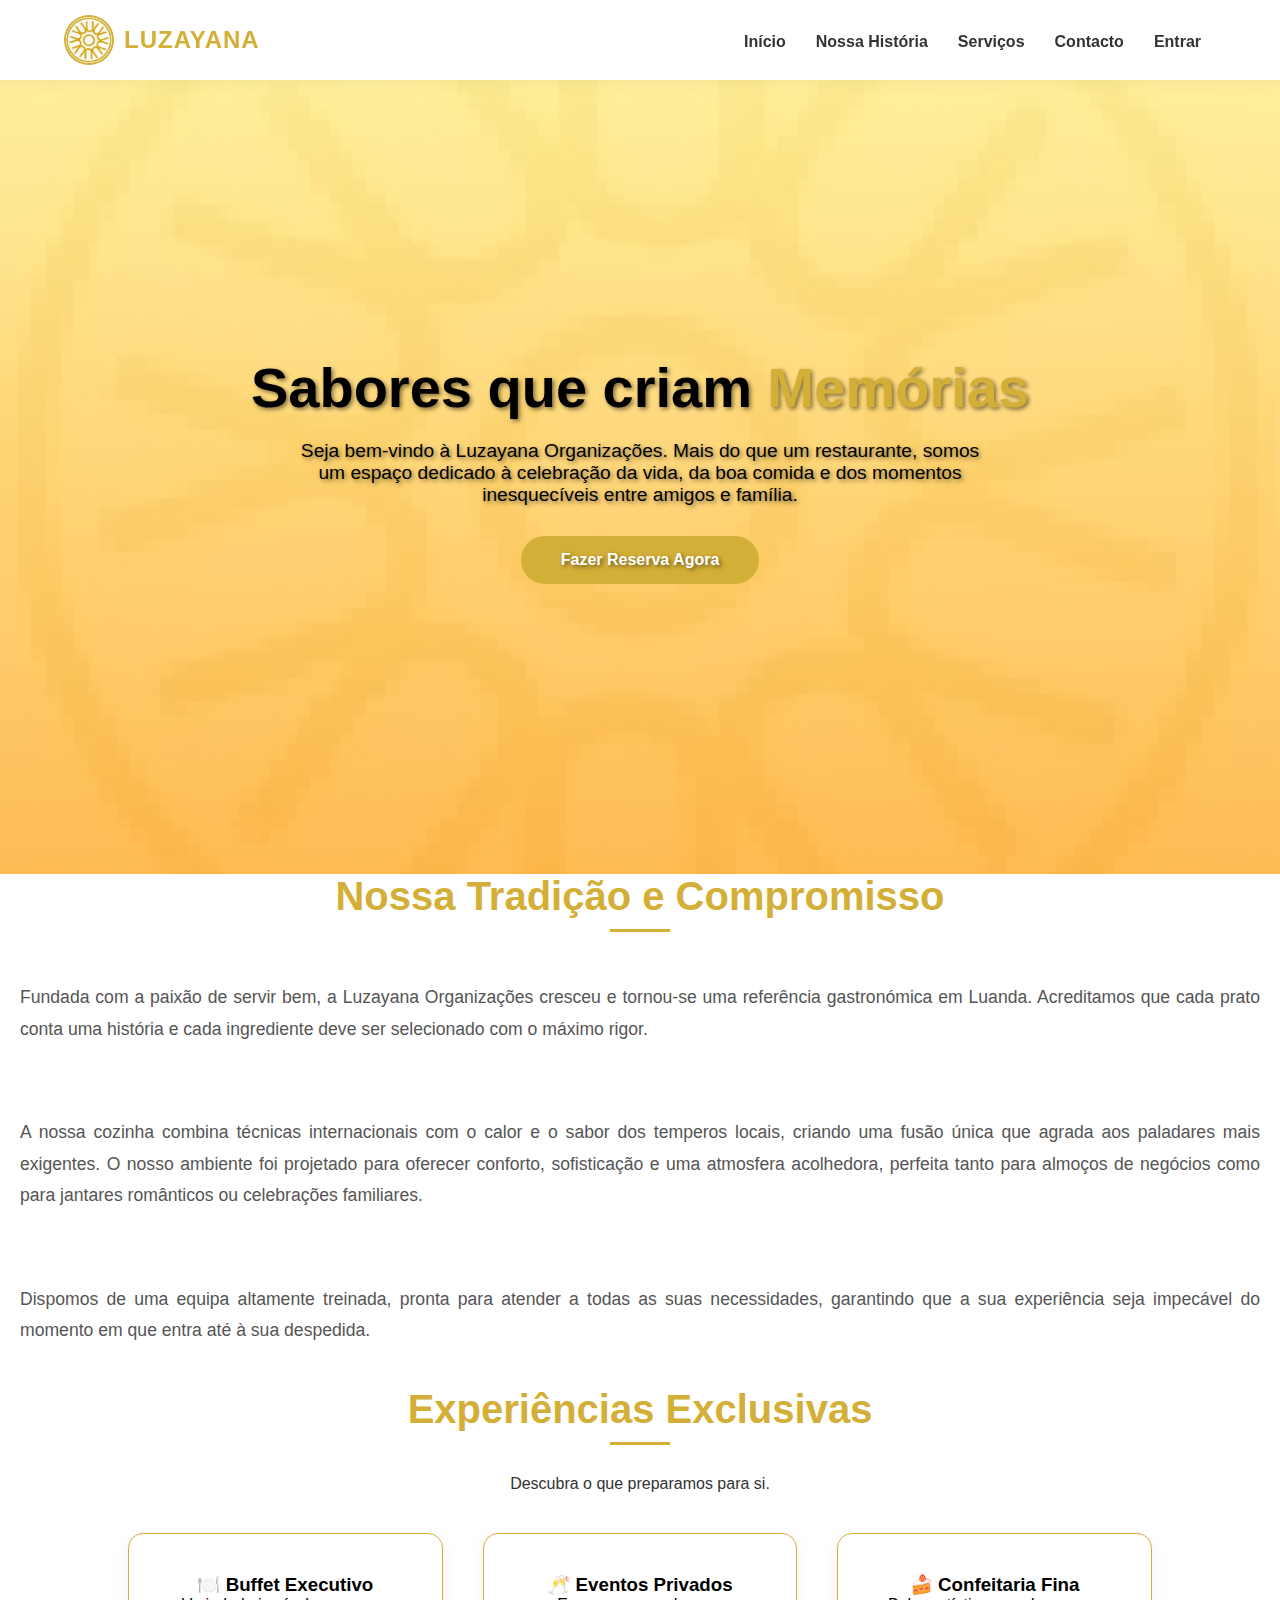
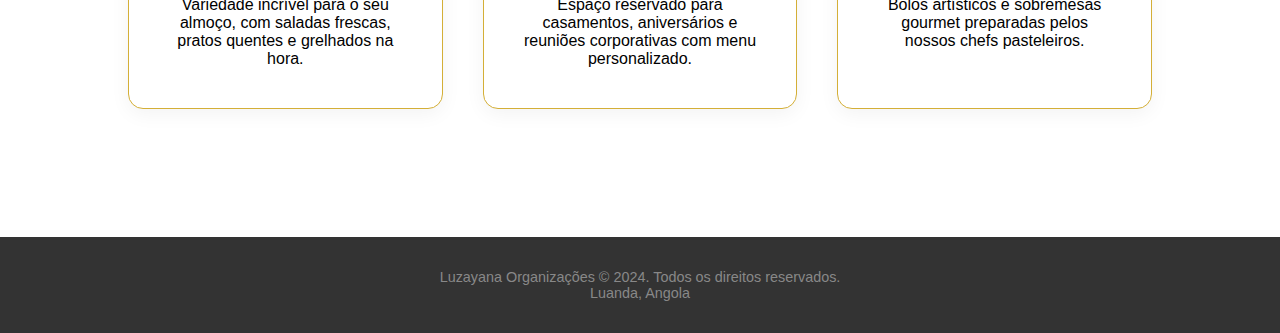
<file: index.html>
<!DOCTYPE html>
<html lang="pt-AO">
<head>
    <meta charset="UTF-8">
    <meta name="viewport" content="width=device-width, initial-scale=1.0">
    <title>Luzayana Organizações | Excelência em Gastronomia</title>
    <link rel="stylesheet" href="estilo.css">
    <link href="https://cdnjs.cloudflare.com/ajax/libs/font-awesome/6.0.0/css/all.min.css" rel="stylesheet">
</head>
<body>

    <header>
        <div class="nav-container">
            <div class="logo-area">
                <img src="logo.jpg" alt="Logo" class="logo-img">
                <span class="logo-texto">Luzayana</span>
            </div>
            
            <div class="menu-mobile-btn" id="btn-mobile">
                <i class="fas fa-bars"></i>
            </div>

            <nav class="menu-pc" id="menu-lista">
                <div class="marcador-menu"></div> <a href="index.html">Início</a>
                <a href="#sobre">Nossa História</a>
                <a href="#servicos">Serviços</a>
                <a href="#contacto">Contacto</a>
                <a href="login.html" class="btn-login">Entrar</a>
            </nav>
        </div>
    </header>
    <section class="hero-banner espaco-topo">
        <h1>Sabores que criam <span>Memórias</span></h1>
        <p>Seja bem-vindo à Luzayana Organizações. Mais do que um restaurante, somos um espaço dedicado à celebração da vida, da boa comida e dos momentos inesquecíveis entre amigos e família.</p>
        <a href="login.html" class="btn-dourado">Fazer Reserva Agora</a>
    </section>

    <section id="sobre" class="secao-texto">
        <h2>Nossa Tradição e Compromisso</h2>
        <div class="texto-longo">
            <p class="p">Fundada com a paixão de servir bem, a Luzayana Organizações cresceu e tornou-se uma referência gastronómica em Luanda. Acreditamos que cada prato conta uma história e cada ingrediente deve ser selecionado com o máximo rigor.</p>
            <br>
            <p class="p">A nossa cozinha combina técnicas internacionais com o calor e o sabor dos temperos locais, criando uma fusão única que agrada aos paladares mais exigentes. O nosso ambiente foi projetado para oferecer conforto, sofisticação e uma atmosfera acolhedora, perfeita tanto para almoços de negócios como para jantares românticos ou celebrações familiares.</p>
            <br>
            <p class="p">Dispomos de uma equipa altamente treinada, pronta para atender a todas as suas necessidades, garantindo que a sua experiência seja impecável do momento em que entra até à sua despedida.</p>
        </div>
    </section>

    <section id="servicos" class="secao-texto">
        <h2>Experiências Exclusivas</h2>
        <p style="margin-bottom: 40px;">Descubra o que preparamos para si.</p>
        
        <div class="grid-servicos">
            <div class="cartao-servico">
                <h3>🍽️ Buffet Executivo</h3>
                <p>Variedade incrível para o seu almoço, com saladas frescas, pratos quentes e grelhados na hora.</p>
            </div>
            <div class="cartao-servico">
                <h3>🥂 Eventos Privados</h3>
                <p>Espaço reservado para casamentos, aniversários e reuniões corporativas com menu personalizado.</p>
            </div>
            <div class="cartao-servico">
                <h3>🍰 Confeitaria Fina</h3>
                <p>Bolos artísticos e sobremesas gourmet preparadas pelos nossos chefs pasteleiros.</p>
            </div>
        </div>
    </section>
    <footer class="rodape">
        <p>Luzayana Organizações © 2024. Todos os direitos reservados.</p>
        <p>Luanda, Angola</p>
    </footer>
    <script src="sistema.js"></script>
</body>
</html>
</file>
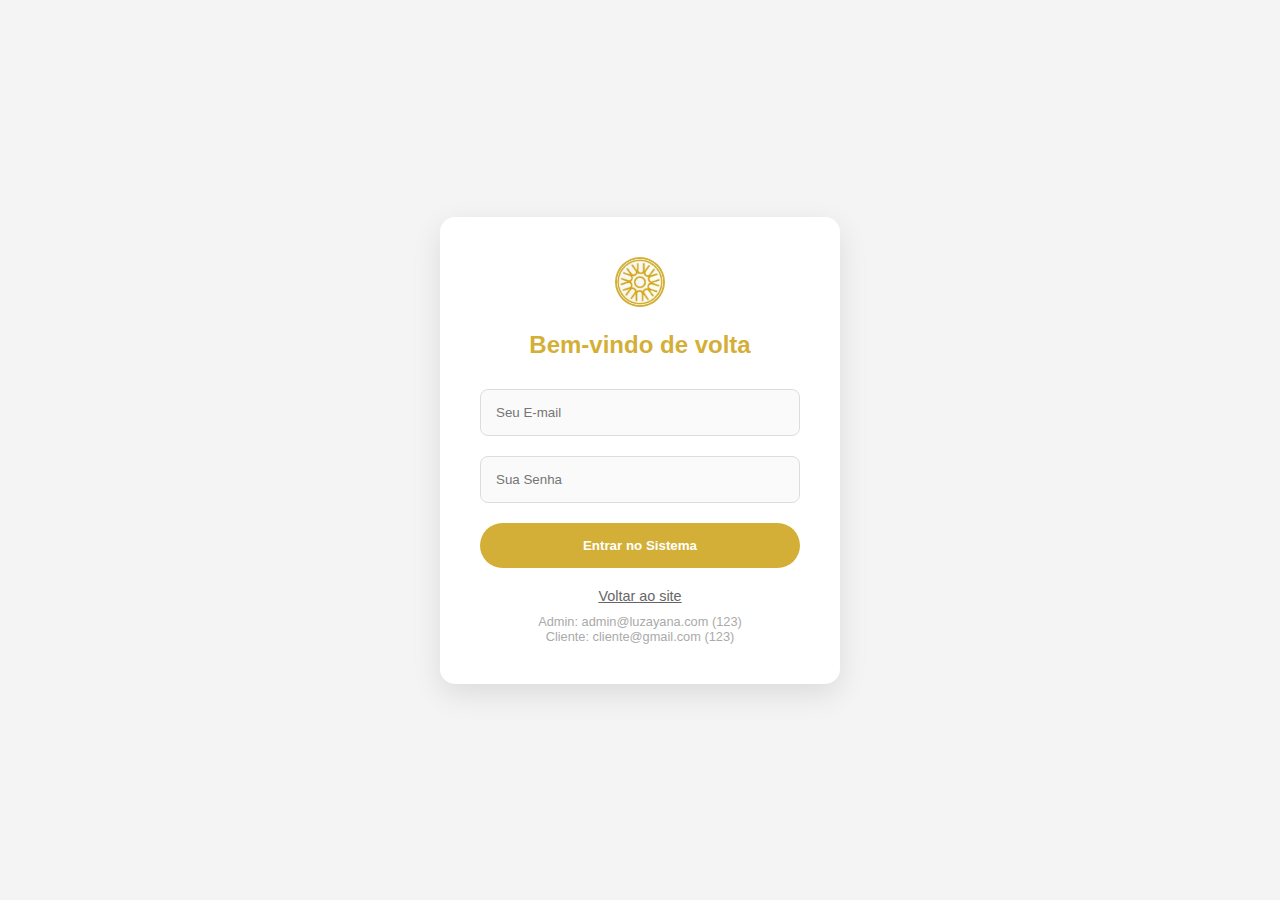
<file: cliente.html>
<!DOCTYPE html>
<html lang="pt-AO">
<head>
    <meta charset="UTF-8">
    <title>Minha Conta | Luzayana</title>
    <!--<link rel="stylesheet" href="estilo.css">
    -->
    <style>/* --- Reset Global --- */
* {
    margin: 0;
    padding: 0;
    box-sizing: border-box;
    font-family: 'Segoe UI', Tahoma, Geneva, Verdana, sans-serif;
}

body {
    background-color: #f9f9f9;
    color: #333333;
    overflow-x: hidden;
}

/* --- Barra de Navegação (Menu) --- */
header {
    background-color: #ffffff;
    box-shadow: 0 2px 15px rgba(0,0,0,0.05);
    position: fixed;
    width: 100%;
    top: 0;
    z-index: 1000;
    padding: 0 5%;
}

.nav-container {
    display: flex;
    justify-content: space-between;
    align-items: center;
    height: 80px;
}

.logo-texto {
    font-size: 24px;
    font-weight: bold;
    color: #d4af37;
    text-transform: uppercase;
    letter-spacing: 1px;
}

/* --- Layout Principal --- */
.espaco-topo {
    margin-top: 100px;
    padding-bottom: 50px;
}

.container-central {
    width: 90%;
    max-width: 1200px;
    margin: 0 auto;
}

.secao-texto {
    text-align: center;
}

/* --- Grid de Dashboard --- */
.grid-servicos {
    display: grid;
    grid-template-columns: 1fr 2fr; /* Coluna do form menor, da tabela maior */
    gap: 30px;
    margin-top: 40px;
}

.cartao-servico {
    background: #ffffff;
    padding: 30px;
    border-radius: 15px;
    box-shadow: 0 5px 20px rgba(0,0,0,0.05);
    border: 1px solid #d4af37;
    height: fit-content;
}

/* --- Formulários --- */
.input-moderno {
    width: 100%;
    padding: 12px;
    margin: 10px 0 20px;
    border: 1px solid #ddd;
    border-radius: 8px;
    background-color: #fafafa;
    outline: none;
    font-size: 16px;
}

.input-moderno:focus {
    border-color: #d4af37;
    background-color: #ffffff;
}

.btn-dourado {
    background-color: #d4af37;
    color: #ffffff;
    padding: 15px 30px;
    text-decoration: none;
    font-weight: bold;
    border-radius: 50px;
    transition: all 0.3s;
    border: none;
    cursor: pointer;
    display: inline-block;
}

.btn-dourado:hover {
    background-color: #b59020;
    transform: scale(1.02);
}

/* --- Tabelas (Modo PC) --- */
.tabela-container {
    width: 100%;
    background: white;
    overflow-x: auto;
}

table {
    width: 100%;
    border-collapse: collapse;
}

th {
    background-color: #d4af37;
    color: white;
    padding: 15px;
    text-align: left;
}

td {
    padding: 15px;
    border-bottom: 1px solid #eee;
}

.status-pendente { color: #f39c12; font-weight: bold; }
.status-confirmado { color: #27ae60; font-weight: bold; }

/* --- RESPONSIVIDADE (MOBILE) --- */
@media (max-width: 850px) {
    .grid-servicos {
        grid-template-columns: 1fr; /* Empilha tudo em uma coluna */
        padding: 0;
    }

    .cartao-servico {
        width: 100% !important;
        margin-bottom: 20px;
        padding: 20px;
    }

    /* Transformação da Tabela em Cards Individuais */
    table, thead, tbody, th, td, tr {
        display: block;
        width: 100%;
    }

    thead tr {
        display: none; /* Esconde o cabeçalho original */
    }

    tr {
        margin-bottom: 15px;
        border: 1px solid #d4af37;
        border-radius: 10px;
        background: #fff;
        overflow: hidden;
    }

    td {
        text-align: right;
        padding: 12px 15px;
        position: relative;
        border-bottom: 1px solid #f4f4f4;
        display: flex;
        justify-content: flex-end;
        align-items: center;
    }

    td:last-child {
        border-bottom: none;
    }

    /* Inserção dos rótulos (Data, Hora, etc) à esquerda */
    td::before {
        content: attr(data-label);
        position: absolute;
        left: 15px;
        width: 45%;
        font-weight: bold;
        text-align: left;
        color: #d4af37;
        font-size: 14px;
    }

    /* Ajuste para o título e subtítulo */
    h1 { font-size: 24px; }
    .logo-texto { font-size: 18px; }
}
    </style>
</head>
<body onload="carregarPerfilCliente()">

    <header>
        <div class="nav-container">
            <div class="logo-area">
                <span class="logo-texto">Área do Cliente</span>
            </div>
            <button onclick="sair()" class="btn-dourado" style="padding: 5px 20px; font-size: 14px;">Sair</button>
        </div>
    </header>

    <main class="espaco-topo secao-texto">
        <div class="container-central">
            <h1>Olá, <span id="nome-cliente" style="color: #d4af37;">...</span></h1>
            <p>Gerencie suas reservas e veja seu histórico aqui.</p>

            <div class="grid-dashboard">
                <div class="cartao-servico form-reserva-container">
                    <h3 style="color: #d4af37; margin-bottom: 20px;">Nova Reserva</h3>
                    <form id="form-reserva" onsubmit="novaReserva(event)">
                        <label>Data:</label>
                        <input type="date" id="data" class="input-moderno" required>
                        
                        <label>Hora:</label>
                        <input type="time" id="hora" class="input-moderno" required>
                        
                        <label>Número de Pessoas:</label>
                        <input type="number" id="pessoas" class="input-moderno" min="1" max="20" required>
                        
                        <button type="submit" class="btn-dourado" style="width: 100%;">Solicitar Reserva</button>
                    </form>
                </div>

                <div class="cartao-servico lista-reservas-container">
                    <h3 style="color: #d4af37; margin-bottom: 20px;">Minhas Reservas</h3>
                    <div class="tabela-responsiva">
                        <table class="tabela-estilizada">
                            <thead>
                                <tr>
                                    <th>Data</th>
                                    <th>Hora</th>
                                    <th>Pessoas</th>
                                    <th>Status</th>
                                </tr>
                            </thead>
                            <tbody id="tabela-minhas-reservas">
                                </tbody>
                        </table>
                    </div>
                </div>
            </div>
        </div>
    </main>

    <script src="sistema.js"></script>
</body>
</html>
</file>
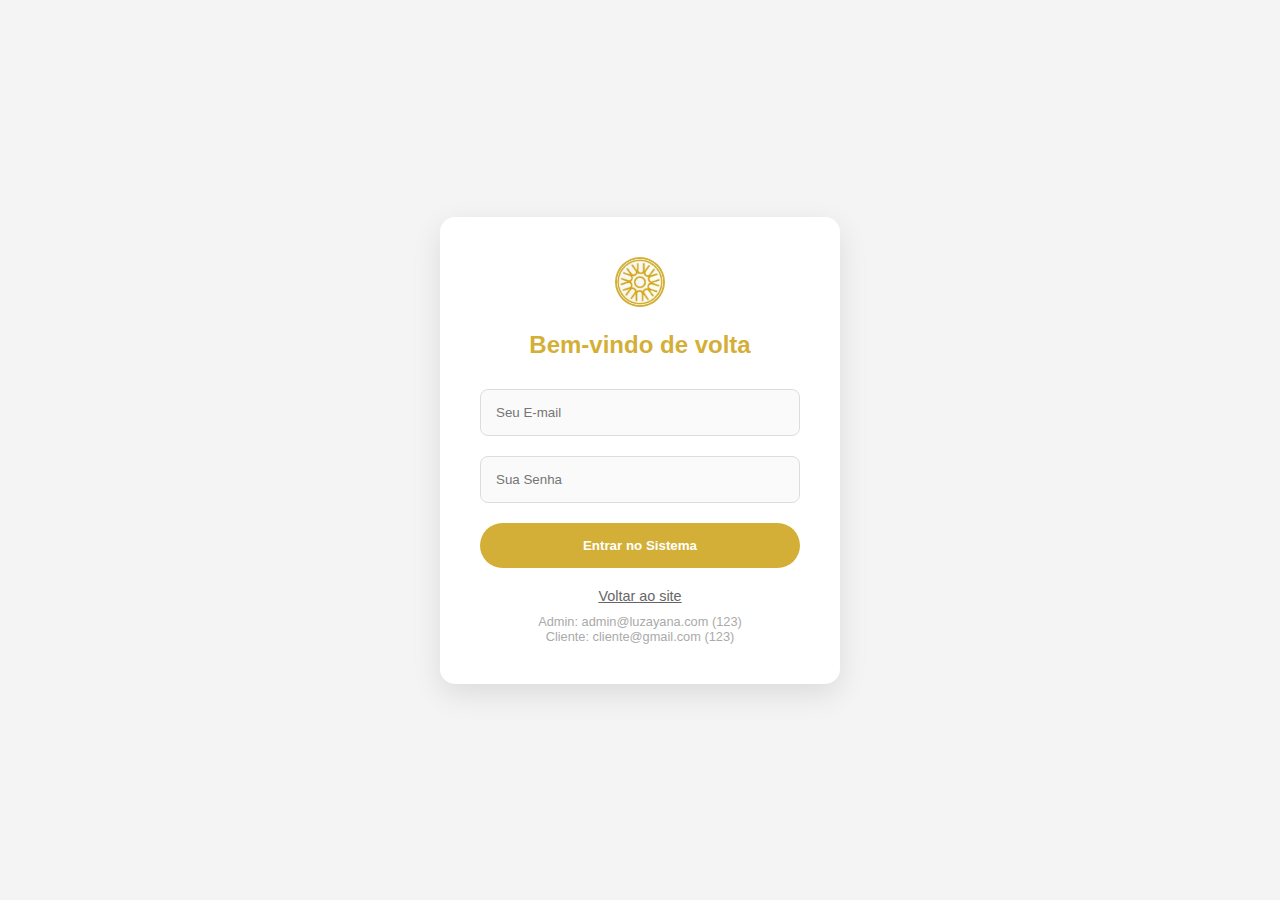
<file: login.html>
<!DOCTYPE html>
<html lang="pt-AO">
<head>
    <meta charset="UTF-8">
    <meta name="viewport" content="width=device-width, initial-scale=1.0">
    <title>Entrar | Luzayana</title>
    <link rel="stylesheet" href="estilo.css">
</head>
<body>
    <div class="container-login">
        <div class="box-login">
            <img src="logo.jpg" alt="Logo" class="logo-img" style="margin-bottom: 20px;">
            <h2 style="color: #d4af37; margin-bottom: 20px;">Bem-vindo de volta</h2>
            
            <form onsubmit="logar(event)">
                <input type="email" id="email" class="input-moderno" placeholder="Seu E-mail" required>
                <input type="password" id="senha" class="input-moderno" placeholder="Sua Senha" required>
                
                <button type="submit" class="btn-dourado" style="width: 100%; margin-top: 10px;">Entrar no Sistema</button>
            </form>
            
            <p style="margin-top: 20px; font-size: 0.9rem;">
                <a href="index.html" style="color: #666;">Voltar ao site</a>
            </p>
            <p style="margin-top: 10px; font-size: 0.8rem; color: #aaa;">
                Admin: admin@luzayana.com (123)<br>
                Cliente: cliente@gmail.com (123)
            </p>
        </div>
    </div>
    <script src="sistema.js"></script>
</body>
</html>
</file>
<file: estilo.css>
/* --- Reset Global --- */
* {
    margin: 0;
    padding: 0;
    box-sizing: border-box;
    font-family: 'Segoe UI', Tahoma, Geneva, Verdana, sans-serif;
}

body {
    background-color: #ffffff; /* Branco puro */
    color: #333333;
    overflow-x: hidden;
}

/* --- Barra de Navegação (Menu) --- */
header {
    background-color: #ffffff;
    box-shadow: 0 2px 15px rgba(0,0,0,0.05);
    position: fixed;
    width: 100%;
    top: 0;
    z-index: 1000;
    padding: 0 5%;
}
.nav-container {
    display: flex;
    justify-content: space-between;
    align-items: center;
    height: 80px;
    position: relative;
}

.logo-area {
    display: flex;
    align-items: center;
    gap: 10px;
    z-index: 2;
}

.logo-img {
    height: 50px;
    border-radius: 50%;
    border: 2px solid #d4af37; /* Dourado */
}

.logo-texto {
    font-size: 24px;
    font-weight: bold;
    color: #d4af37; /* Dourado */
    text-transform: uppercase;
    letter-spacing: 1px;
}

/* --- Menu PC e Efeito "Segue o Rato" --- */
.menu-pc {
    margin-top: 45px;
    display: flex;
    position: relative;
    height: 100%;
    align-items: center;
}

.menu-pc a {
    text-decoration: none;
    height: 100%;
    /*margin: top 70px;*/
    color: #333333;
    font-weight: 600;
    padding: 10px;
    margin: 0 5px;
    position: relative;
}

.menu-pc a:hover {
    text-decoration: none;
    font-weight: bold;
    transition: transform 0.2s, background 0.3s;
    border: none;
    cursor: pointer;
    display: inline-block;
}

/* O "fantasma" laranja que segue o rato */
.marcador-menu {
    position: absolute;
    height: 3px;
    margin-top: 100%;
    background-color: #ca9a32; /* Dourado/Laranja do tema */
    transition: all 0.3s cubic-bezier(0.25, 0.8, 0.25, 1);
    opacity: 0;
    z-index: 1;
    bottom: 20px; /* Ajuste vertical */
}

/* --- Menu Mobile (Hambúrguer) --- */
.menu-mobile-btn {
    display: none;
    font-size: 28px;
    cursor: pointer;
    color: #d4af37;
}

/* --- Layout e Secções --- */
.espaco-topo {
    margin-top: 80px;
}

.hero-banner {
    background-image: linear-gradient(#ffef97ee,#ffb74aee), url('../logo.jpg');
    background-size: cover;
    background-position: center;
    height: 90vh;
    margin-top: 5%;
    display: flex;
    flex-direction: column;
    justify-content: center;
    align-items: center;
    text-align: center;
    color:black;
    padding: 20px;
    text-shadow: 2px 2px 4px rgba(0,0,0,0.5);
}

.hero-banner h1 {
    font-size: 3.5rem;
    margin-bottom: 20px;
    text-shadow: 2px 2px 4px rgba(0,0,0,0.5);
}

.hero-banner h1 span {
    color: #d4af37;
}

.hero-banner p {
    font-size: 1.2rem;
    max-width: 700px;
    margin-bottom: 30px;
}

.btn-dourado {
    background-color: #d4af37;
    color: #ffffff;
    padding: 15px 40px;
    text-decoration: none;
    font-weight: bold;
    border-radius: 50px;
    transition: transform 0.2s, background 0.3s;
    border: none;
    cursor: pointer;
    display: inline-block;
}

.btn-dourado:hover {
    background-color: #b59020;
    transform: scale(1.05);
}
.confirmacao{
    display: flex;
    width: 200px;

}
.btn-aceitar{
    width: 45%;
    height:40px;
    border: none;
    min-width:70px;
    background-color: rgb(50, 214, 50);
    color: #f4f4f4;
}
.btn-rejeitar{
    width: 45%;
    min-width:70px;
    hei:40px;
    border: none;
    background-color: rgb(201, 60, 42);
    color: #f4f4f4;
}

/* --- Conteúdo Rico (Texto) --- */
.secao-texto {
    text-align: center;
}
.p{
    padding: 20px;
}

.secao-texto h2 {
    font-size: 2.5rem;
    color: #d4af37;
    margin-bottom: 30px;
    position: relative;
    display: inline-block;
}

.secao-texto h2::after {
    content: '';
    display: block;
    width: 60px;
    height: 3px;
    background: #d4af37;
    margin: 10px auto 0;
}

.texto-longo {
    font-size: 1.1rem;
    line-height: 1.8;
    color: #555;
    text-align: justify;
    margin-bottom: 20px;
}

/* --- Grid de Informações --- */
.grid-servicos {
    display: grid;
    grid-template-columns: repeat(auto-fit, minmax(300px, 1fr));
    gap: 40px;
    padding: 0 10% 80px;
}

.cartao-servico {
    background: rgb(255, 255, 255);
    color: rgb(0, 0, 0);
    padding: 40px;
    border-radius: 15px;
    box-shadow: 0 5px 20px rgba(0,0,0,0.05);
    border: 1px solid #d4af37;
    transition: transform 0.3s;
}

.cartao-servico:hover {
    transform: translateY(-10px);
}

/* --- Formulários e Login --- */
.container-login {
    min-height: 100vh;
    display: flex;
    align-items: center;
    justify-content: center;
    background-color: #f4f4f4;
}

.box-login {
    background: #ffffff;
    padding: 40px;
    width: 100%;
    max-width: 400px;
    border-radius: 15px;
    box-shadow: 0 10px 30px rgba(0,0,0,0.1);
    text-align: center;
}

.input-moderno {
    width: 100%;
    padding: 15px;
    margin: 10px 0;
    border: 1px solid #ddd;
    border-radius: 8px;
    background-color: #fafafa;
    outline: none;
}

.input-moderno:focus {
    border-color: #d4af37;
    background-color: #ffffff;
}

/* --- Tabelas (Dashboard) --- */
td,th{
    width:250px;
    text-align: center;
}
.tabela-container {
    overflow-x: auto;
    overflow-y: auto;
    width: 100vw;
    margin-top: 20px;
    margin-left: 0%;
    background: white;
    border-radius: 10px;
    box-shadow: 0 5px 15px rgba(0,0,0,0.05);
    padding: 20px;
}
.td-normal{
    width:14,28%;
}
table {
    min-width: 1000px;
    border-collapse: collapse;
}

th, td {
    padding: 15px;
    border-bottom: 1px solid #eee;
}

th {
    background-color: #d4af37;
    color: white;
}

.status-pendente { color: orange; font-weight: bold; }
.status-confirmado { color: green; font-weight: bold; }
.rodape {
    text-align: center;
    padding: 2rem;
    background: #333;
    color: #888;
    margin-top: 3rem;
    font-size: 0.9rem;
}

/* --- Responsividade --- */
@media (max-width: 768px) {
    .menu-pc {
        display: none; /* Esconde menu PC */
        flex-direction: column;
        position: absolute;
        top: 80px;
        left: 0;
        width: 100%;
        background: #ffffff;
        box-shadow: 0 5px 10px rgba(0,0,0,0.1);
        padding: 20px 0;
    }

    .menu-pc.ativo {
        display: flex; /* Mostra quando ativo via JS */
    }

    .menu-mobile-btn {
        display:block; /* Mostra hambúrguer */
    }

    .hero-banner h1 { font-size: 2.5rem; }
    
    .marcador-menu { display: none; } /* Desativa animação no mobile */
}
/*.marcador-menu { display: none; }*/
</file>
